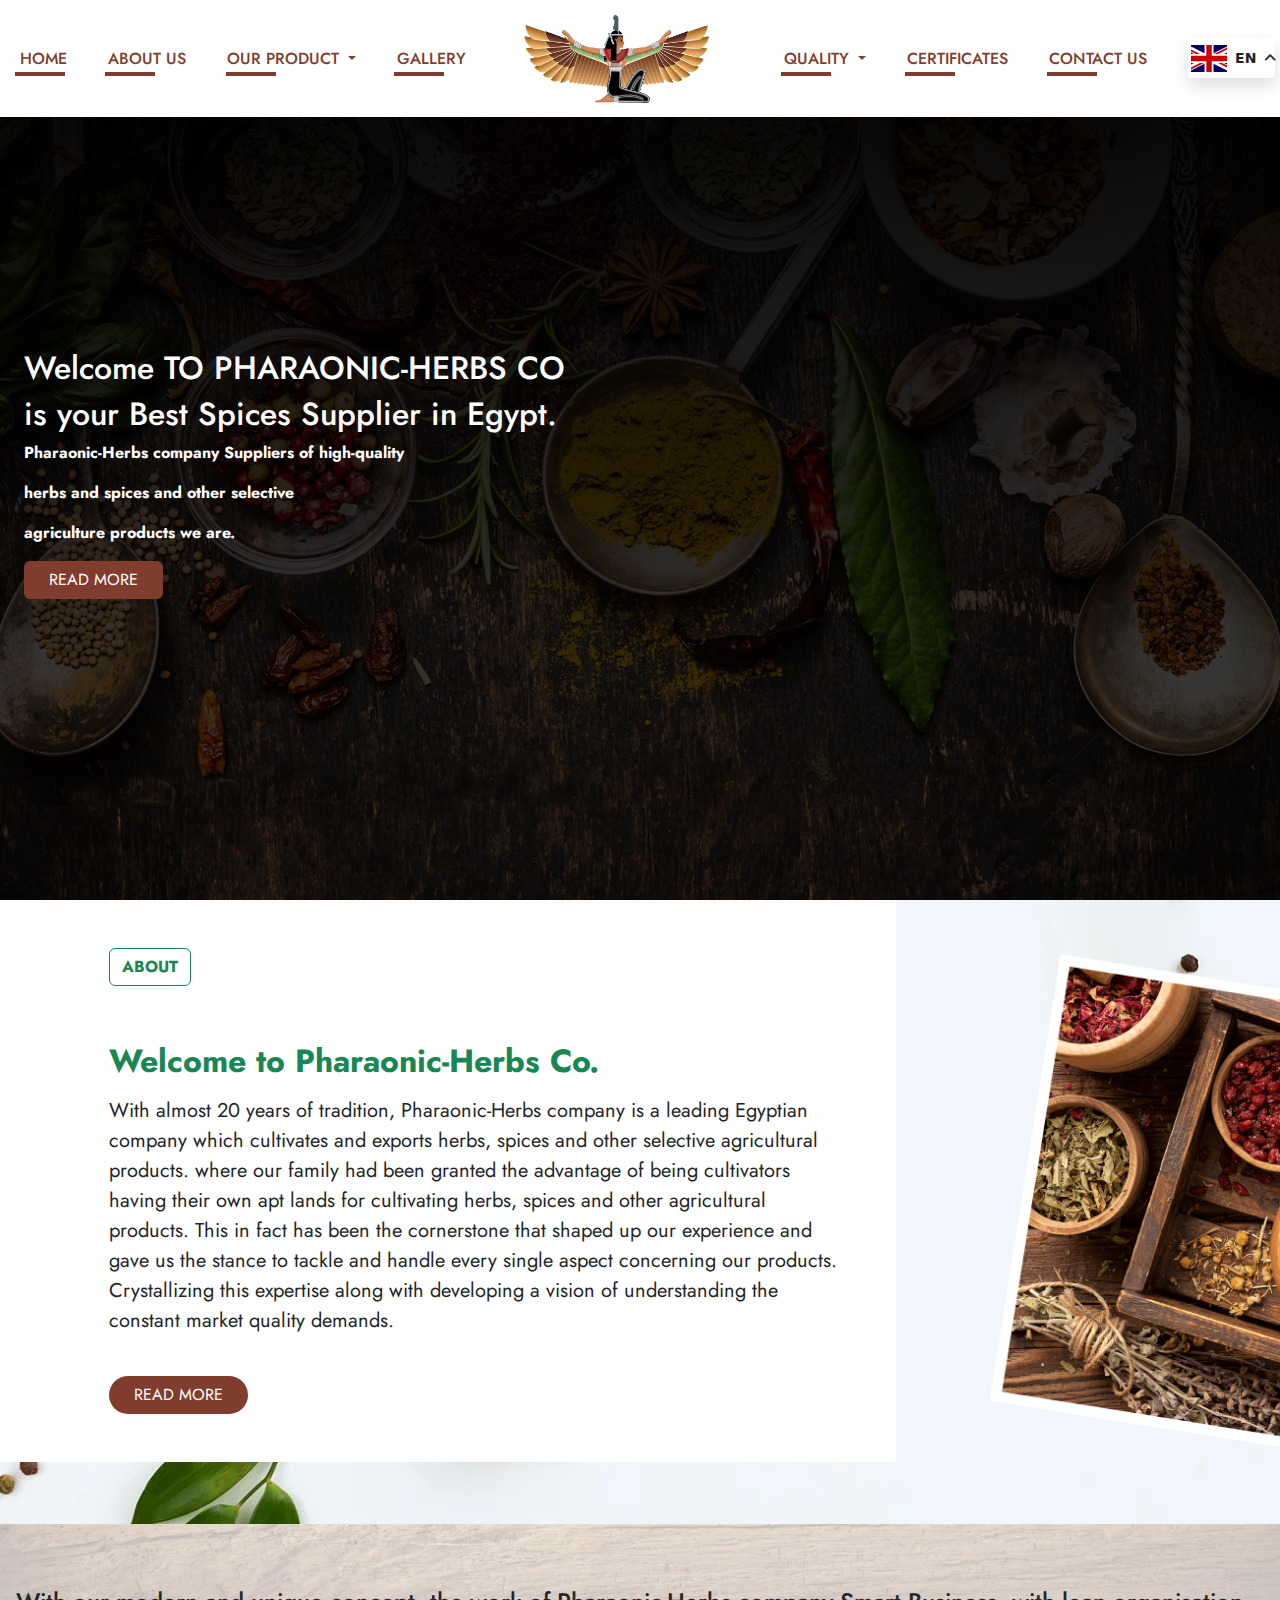
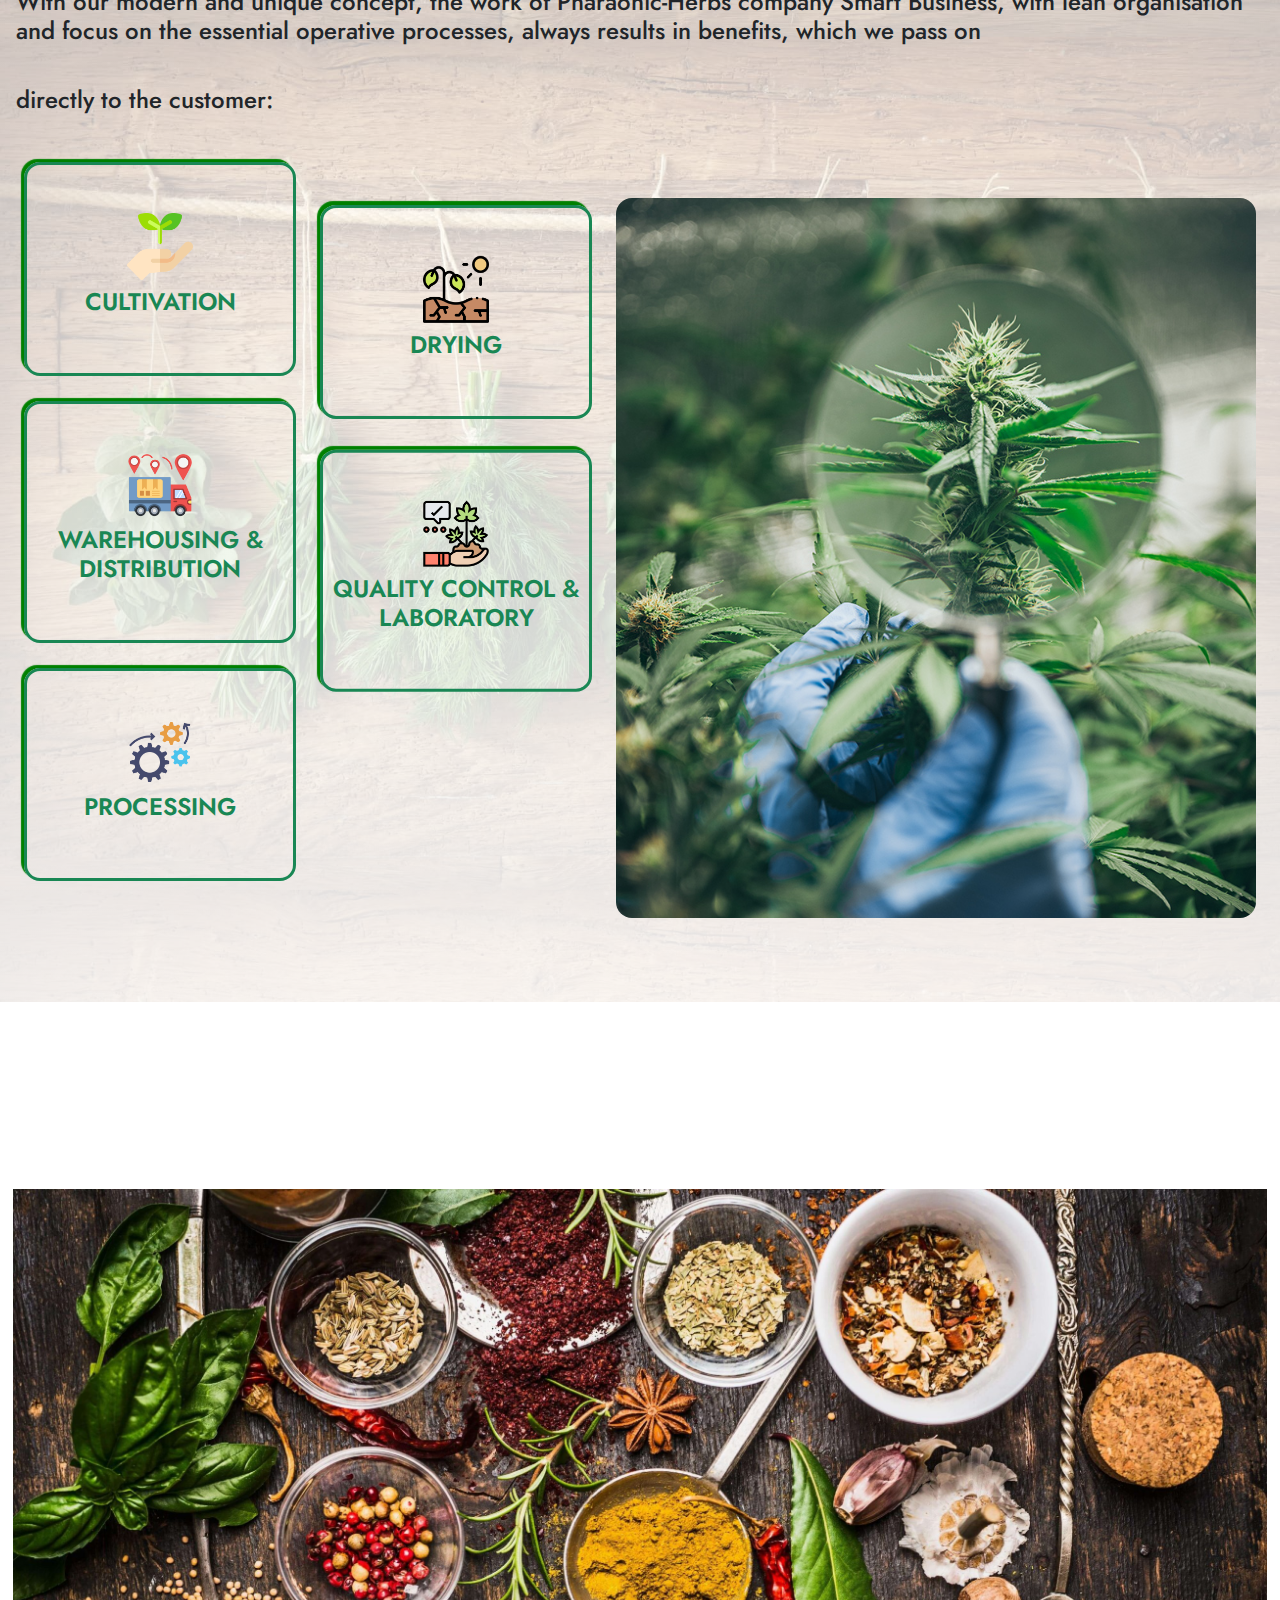
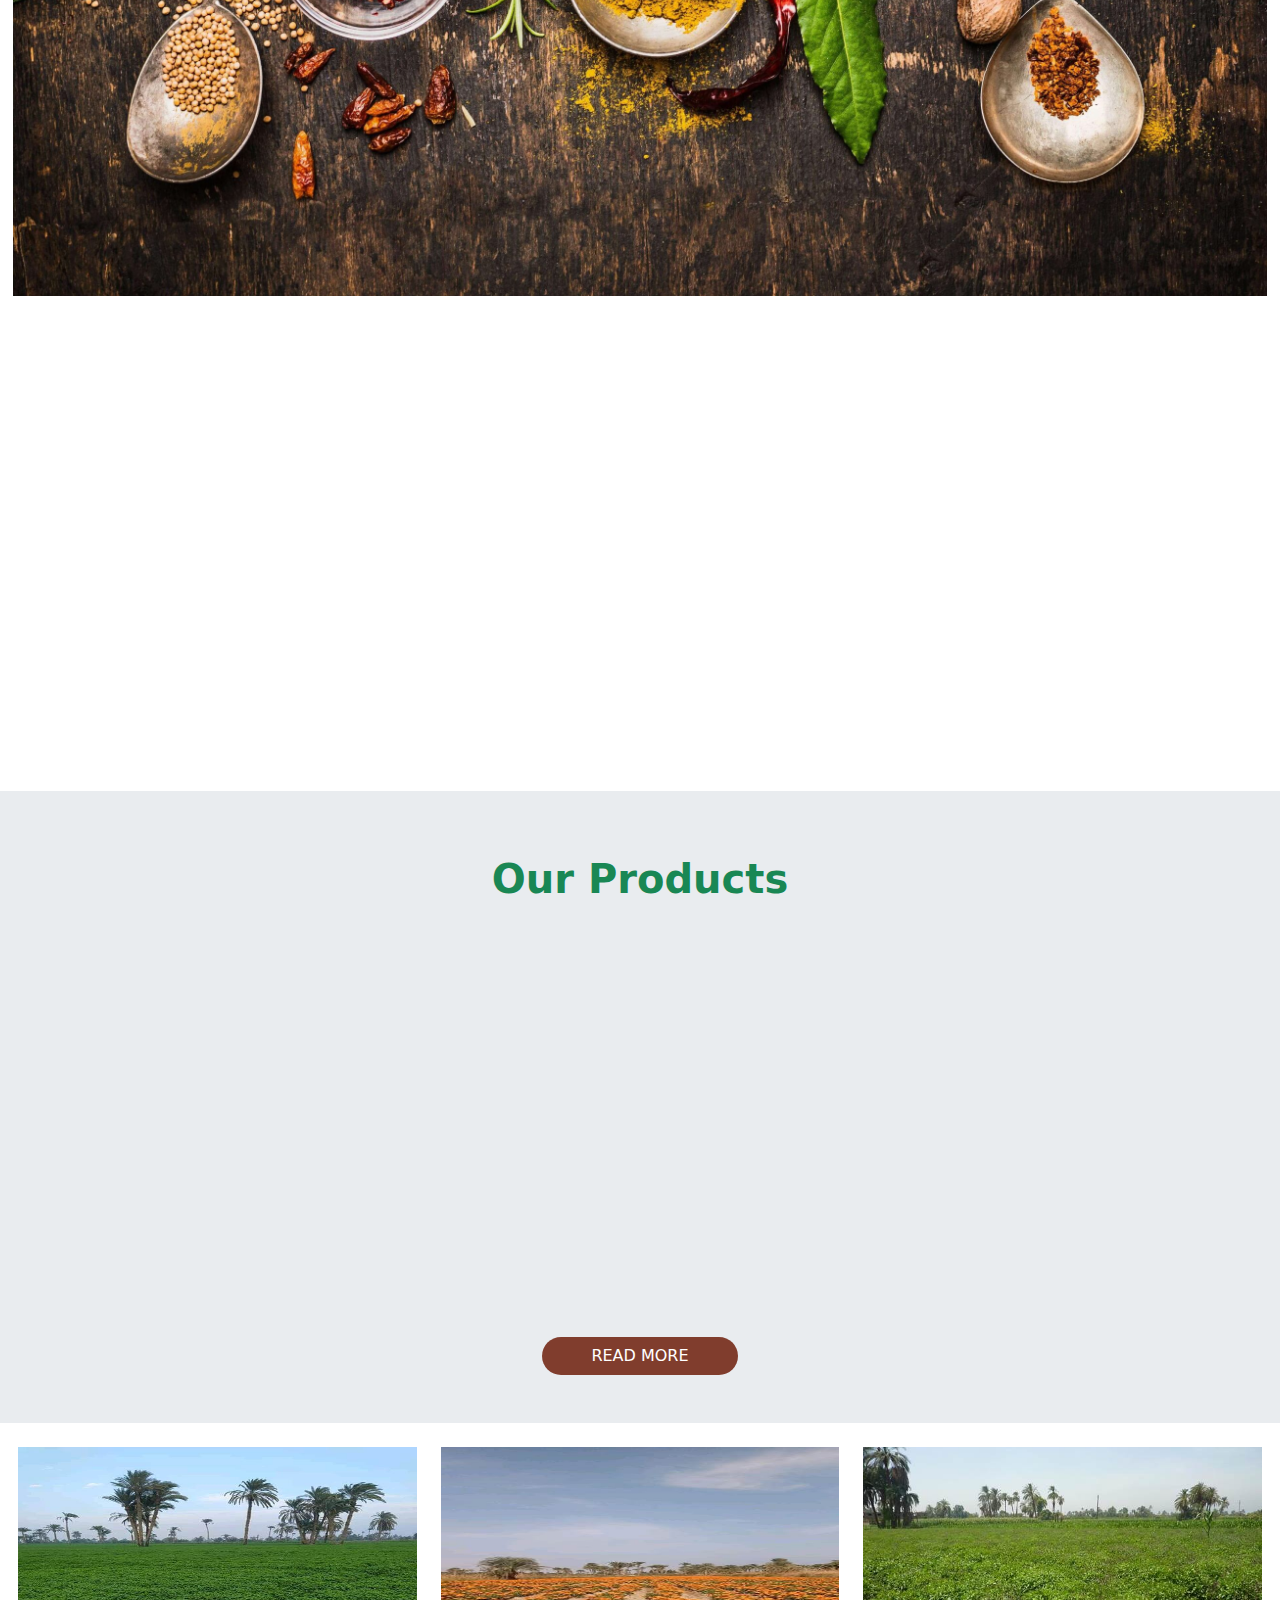
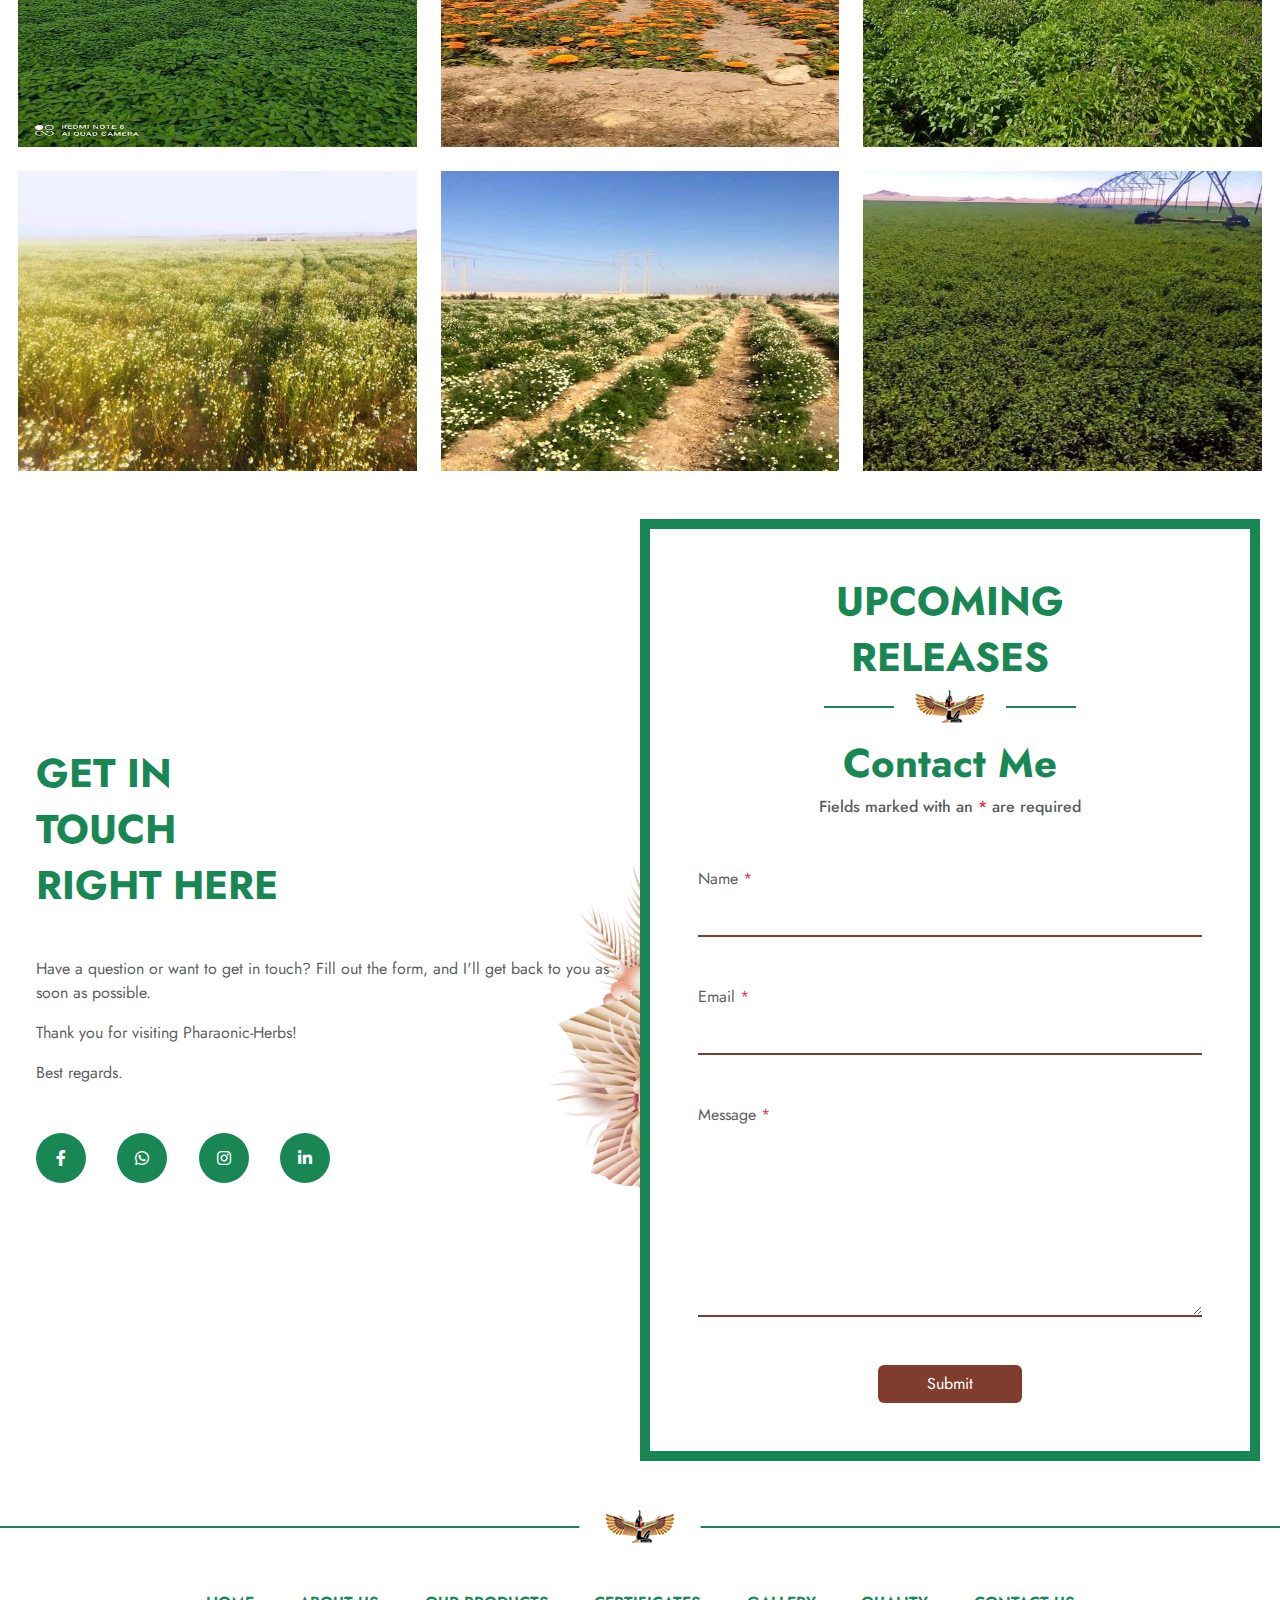
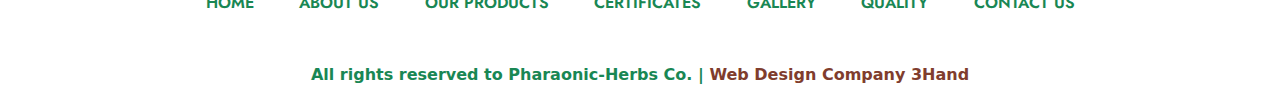
<file: index.html>
<!DOCTYPE html>
<html lang="en">

<head>
    <meta charset="UTF-8">
    <meta http-equiv="X-UA-Compatible" content="IE=edge">
    <meta name="viewport" content="width=device-width, initial-scale=1.0">
    <title>pharaonic-herbs</title>
    <link rel="stylesheet" href="css/bootstrap.min.css">
    <link rel="stylesheet" href="css/all.min.css">
    <link rel="stylesheet" href="css/style.css">
    <link rel="stylesheet" href="css/RWD.css">
    <link rel="stylesheet" href="css/animate.css">
    <link rel="website icon" type="png" href="images/logo-fav.png">
    <link rel="preconnect" href="https://fonts.googleapis.com">
    <link rel="preconnect" href="https://fonts.gstatic.com" crossorigin>
    <link href="https://fonts.googleapis.com/css2?family=Jost:ital,wght@0,100..900;1,100..900&display=swap"
        rel="stylesheet">
    <!-- <link rel="stylesheet" href="https://cdnjs.cloudflare.com/ajax/libs/animate.css/4.1.1/animate.min.css" /> -->

</head>

<body>


    <header id="home">

        <nav class="navbar bg-white fixed-top navbar-expand-lg">
            <div class="container-fluid">
                <!-- <div class="d-flex align-items-center justify-content-between w-100">
                    <img class="" src="images/logo-0-1.png" alt="">
                </div> -->
                <button class="navbar-toggler" type="button" data-bs-toggle="collapse"
                    data-bs-target="#navbarSupportedContent" aria-controls="navbarSupportedContent"
                    aria-expanded="false" aria-label="Toggle navigation">
                    <span class="navbar-toggler-icon"></span>
                </button>
                <div class="collapse py-1  navbar-collapse" id="navbarSupportedContent">
                    <ul class="navbar-nav h6 d-flex align-items-center justify-content-between w-100 mb-2 mb-lg-0">
                        <li class="nav-item">
                            <a class="nav-link" aria-current="page" href="#">HOME</a>
                        </li>
                        <li class="nav-item">
                            <a class="nav-link" href="about/about.html"> ABOUT US </a>
                        </li>

                        <li class="nav-item dropdown">
                            <a class="nav-link dropdown-toggle" href="ourProducts/ourProducts.html" role="button">
                                OUR PRODUCT
                            </a>
                            <ul class="dropdown-menu">
                                <li><a class="dropdown-item" href="#">Seeds</a></li>
                                <li><a class="dropdown-item" href="#">Herbs</a></li>
                                <li><a class="dropdown-item" href="#">Spices</a></li>
                            </ul>
                        </li>

                        <li class="nav-item">
                            <a class="nav-link" href="gallery/gallery.html"> GALLERY </a>
                        </li>

                        <li class=" text-center w-20">
                            <a class="navbar-brand" href="#">
                                <img class="w-75" src="images/logo-0-1.png" alt="">
                            </a>
                        </li>

                        <li class="nav-item dropdown">
                            <a class="nav-link dropdown-toggle" href="#" role="button" data-bs-toggle="dropdown"
                                aria-expanded="false">
                                QUALITY
                            </a>
                            <ul class="dropdown-menu">
                                <li><a class="dropdown-item" href="quality/FoodSafety.html">Food Safty</a></li>
                                <li><a class="dropdown-item" href="quality/QualityControl.html">Quality Control</a></li>
                                <li><a class="dropdown-item" href="quality/SamplingMethods.html">Sampling Methods</a>
                                </li>
                            </ul>
                        </li>

                        <li class="nav-item">
                            <a class="nav-link" href="certificate/certificate.html"> CERTIFICATES </a>
                        </li>

                        <li class="nav-item">
                            <a class="nav-link" href="contacts/contact.html"> CONTACT US </a>
                        </li>

                        <li class="p-2  country-list">
                            <div>
                                <button id="countryBtn"
                                    class="btn-sm shadow btn btn-white d-flex align-items-center justify-content-center fw-bold"
                                    href="#"><img src="images/en.svg" class="px-2 ms-1 w-75" alt="" srcset=""> EN <i
                                        class="fa-solid fa-angle-up p-2"></i></button>
                            </div>
                        </li>

                    </ul>
                </div>
            </div>
        </nav>

        <div class="home w-100 h-100 d-flex align-items-center">
            <!-- <h1 class="">An animated element</h1> -->
            <div class="custom-content wow bounceInLeft fw-bold p-4 mt-5 text-white">
                <h2>Welcome TO PHARAONIC-HERBS CO </h2>
                <h2>is your Best Spices Supplier in Egypt. </h2>
                <p>Pharaonic-Herbs company Suppliers of high-quality </p>
                <p>herbs and spices and other selective </p>
                <p>agriculture products we are. </p>
                <button class="btn btn-mainColor px-4"><a href="#about" class="nav-link text-white">READ
                        MORE</a></button>
            </div>
        </div>
    </header>

    <section id="about" class="py-5 position-relative">
        <div class="overflow-hidden">
            <div class="row custom-content">
                <div class="offset-1 col-md-7">
                    <div class="layer bg-white position-absolute"></div>
                    <div>
                        <p class="btn no-pointer2 mb-5 fw-bold btn-outline-success">ABOUT</p>
                        <h2 class="my-2 text-success fw-bolder">Welcome to Pharaonic-Herbs Co. </h2>
                        <p class="lead my-3 fw-normal">With almost 20 years of tradition, Pharaonic-Herbs company is a
                            leading Egyptian company which cultivates
                            and exports herbs, spices and other selective agricultural products. where our family had
                            been granted
                            the advantage of being cultivators having their own apt lands for cultivating herbs, spices
                            and other
                            agricultural products. This in fact has been the cornerstone that shaped up our experience
                            and gave us
                            the stance to tackle and handle every single aspect concerning our products. Crystallizing
                            this
                            expertise along with developing a vision of understanding the constant market quality
                            demands.
                        </p>
                        <button class="btn pointer mt-4 btn-mainColor rounded-5 px-4">READ MORE</button>

                    </div>
                </div>
                <div class="offset-1 col-md-3 overflow-hidden">
                    <img src="images/about-2.png" class="custom-width" alt="" srcset="">
                </div>
            </div>

        </div>
    </section>


    <section id="standard" class="py-5">
        <p class="custom-content h4 py-3 ps-3">With our modern and unique concept, the work of Pharaonic-Herbs company
            Smart Business, with lean
            organisation and focus on the essential operative processes, always results in benefits, which we pass on
        </p>
        <p class="custom-content h4 py-3 ps-3">directly to the customer:</p>
        <div class="d-flex pb-5">
            <div class="row gy-4 p-4 w-50">
                <div class="col-md-6 text-center bg-">
                    <div
                        class="border py-5 custom-shadow border-success border-3 rounded-4 w-100 d-flex align-items-center justify-content-center flex-column h- bg-">
                        <img src="images/cultivate.png" class="w-25" alt="">
                        <p class="text-success h4 my-2 custom-content fw-semibold">CULTIVATION</p>

                    </div>
                </div>
                <div class="col-md-6 shifted text-center bg-">
                    <div
                        class="border py-5 custom-shadow border-success border-3 rounded-4 w-100 d-flex align-items-center justify-content-center flex-column h- bg-">
                        <img src="images/soil.png" class="w-25" alt="">
                        <p class="text-success h4 my-2 custom-content fw-semibold">DRYING</p>

                    </div>
                </div>
                <div class="col-md-6 text-center bg-">
                    <div
                        class="border py-5 custom-shadow border-success border-3 rounded-4 w-100 d-flex align-items-center justify-content-center flex-column h- bg-">
                        <img src="images/distribution.png" class="w-25" alt="">
                        <p class="text-success h4 my-2 custom-content fw-semibold">WAREHOUSING & DISTRIBUTION
                        </p>

                    </div>
                </div>
                <div class="col-md-6 shifted text-center bg-">
                    <div
                        class="border py-5 custom-shadow border-success border-3 rounded-4 w-100 d-flex align-items-center justify-content-center flex-column h- bg-">
                        <img src="images/cannabis.png" class="w-25" alt="">
                        <p class="text-success h4 my-2 custom-content fw-semibold">QUALITY CONTROL & LABORATORY
                        </p>

                    </div>
                </div>
                <div class="col-md-6 text-center bg-">
                    <div
                        class="border py-5 custom-shadow border-success border-3 rounded-4 w-100 d-flex align-items-center justify-content-center flex-column h- bg-">
                        <img src="images/engineering.png" class="w-25" alt="">
                        <p class="text-success h4 my-2 custom-content fw-semibold">PROCESSING
                        </p>

                    </div>
                </div>

            </div>
            <div class="w-50 shifted-img my-4">
                <img class="w-100 rounded-4" src="images/grinder-a-lot-of-marijuana-fresh-buds-of-cannabis-7P5Q4NZ.jpg"
                    alt="">
            </div>
        </div>
    </section>

    <section id="quality">
        <div class="quality m-auto mb-5 position-relative">
            <div data-wow-delay="0.3s" class="quality-content wow bounceInLeft p-4 text-white position-absolute">
                <h2 class="my-4  fw-bold">Quality Control </h2>
                <p class="fw-semibold">Our quality control department is responsible to check all the raw and final
                    materials to be complied
                    with the company and specification sheet. </p>
                <p class="fw-semibold">From the moment our herbs are harvested to the time they arrive on our docks, we
                    monitor and log each
                    step to fulfil our promise of quality to our customers. From pre-ship sample screenings, to
                    comprehensive laboratory analysis, we complete a thorough program before selling our beautiful
                    botanical
                    products to you. </p>
                <button class="btn mt-4 btn-second-mainColor py-3 px-5 mt-5 rounded-5 px-4">READ MORE</button>

            </div>
        </div>
        <div data-wow-delay="0.5s" class="quality-items wow bounceInUp m-auto text-center my-5">
            <h2 class="py-4 fw-bold h1 text-success">Quality</h2>
            <div class="row text-white h4">
                <div class="col-md-4 pointer p-3">
                    <a href="quality/FoodSafety.html" class="text-decoration-none text-white">
                        <div class="bg-maincolor">
                            <p class="m-0 py-4">Food Safty</p>
                        </div>
                    </a>
                </div>
                <div class="col-md-4 pointer p-3">
                    <a href="quality/SamplingMethods.html" class="text-decoration-none text-white">
                        <div class="bg-maincolor">
                            <p class="m-0 py-4">Sampling methods</p>
                        </div>
                    </a>
                </div>
                <div class="col-md-4 pointer p-3">
                    <a href="quality/QualityControl.html" class="text-decoration-none text-white">
                        <div class="bg-maincolor">
                            <p class="m-0 py-4">Quality Control</p>
                        </div>
                    </a>
                </div>

            </div>
        </div>
    </section>

    <section id="ourProduct" class="bg-body-secondary pb-5">
        <div class="container pt-3 text-center">
            <h2 class="text-success fw-bold h1 my-5">Our Products </h2>
            <div class="row gx-3 overflow-hidden">
                <div class="col-md-4 wow fadeInLeftBig position-relative pointer">
                    <div class="">
                        <img class="w-100" src="images/spices-IMG.png" alt="">
                    </div>
                    <a href="ourProducts/spicy.html">
                        <div class=" position-absolute product-layer w-100 text-white main-font">
                            <div class="bg-success p-2 position-absolute w-100 bottom-0">
                                <p class="m-0 my-2">READ MORE</p>
                                <p class="m-0 h3 my-2">SPICES</p>
                            </div>
                        </div>
                    </a>
                </div>
                <div class="col-md-4 wow fadeInDownBig position-relative pointer">
                    <div class="">
                        <img class="w-100" src="images/HERBS-IMG.png" alt="">
                    </div>
                    <a href="ourProducts/herbs.html">
                        <div class=" position-absolute product-layer w-100 text-white main-font">
                            <div class="bg-success p-2 position-absolute w-100 bottom-0">
                                <p class="m-0 my-2">READ MORE</p>
                                <p class="m-0 h3 my-2">HERBS</p>
                            </div>
                        </div>
                    </a>
                </div>
                <div class="col-md-4 wow fadeInRightBig position-relative pointer">
                    <div class="">
                        <img class="w-100" src="images/SEEDS-IMG.png" alt="">
                    </div>
                    <a href="ourProducts/seeds.html">
                        <div class=" position-absolute product-layer w-100 text-white main-font">
                            <div class="bg-success p-2 position-absolute w-100 bottom-0">
                                <p class="m-0 my-2">READ MORE</p>
                                <p class="m-0 h3 my-2">SEEDS</p>
                            </div>
                        </div>
                    </a>
                </div>

            </div>
            <button class="btn mt-4 btn-mainColor rounded-5 px-5"><a href="ourProducts/ourProducts.html"
                    class="text-decoration-none text-white">READ MORE</a></button>
        </div>
    </section>

    <div class="row g-4 mb-5 img-product m-auto">
        <div class="col-md-4 pointer ">
            <div class="overflow-hidden">
                <img src="images/image047.jpg" class="w-100" alt="">
            </div>
        </div>
        <div class="col-md-4 pointer">
            <div class="overflow-hidden">
                <img src="images/image051.jpg" class="w-100" alt="">
            </div>
        </div>
        <div class="col-md-4 pointer">
            <div class="overflow-hidden">
                <img src="images/image052.jpg" class="w-100" alt="">
            </div>
        </div>
        <div class="col-md-4 pointer">
            <div class="overflow-hidden">
                <img src="images/image053.jpg" class="w-100" alt="">
            </div>
        </div>
        <div class="col-md-4 pointer">
            <div class="overflow-hidden">
                <img src="images/image054.jpg" class="w-100" alt="">
            </div>
        </div>
        <div class="col-md-4 pointer">
            <div class="overflow-hidden">
                <img src="images/3636.jpg" class="w-100" alt="">
            </div>
        </div>
    </div>

    <section id="contact">
        <div class="w-95 m-auto">
            <div class="row align-items-center main-font">
                <div class="col-md-6 p-3">
                    <div>
                        <h2 class="text-success fw-bold h1">GET IN</h2>
                        <h2 class="text-success fw-bold h1">TOUCH</h2>
                        <h2 class="text-success fw-bold h1 mb-5">RIGHT HERE</h2>
                        <p class="text-muted">Have a question or want to get in touch? Fill out the form, and I'll get
                            back to you as soon
                            as possible. </p>
                        <p class="text-muted">Thank you for visiting Pharaonic-Herbs! </p>
                        <p class="text-muted">Best regards. </p>
                        <div class="d-flex icons my-5 justify-content-between w-50">
                            <div
                                class="icon bg-success d-flex align-items-center justify-content-center text-white rounded-circle pointer">
                                <i class="fa-brands fa-facebook-f"></i>
                            </div>
                            <div
                                class="icon bg-success d-flex align-items-center justify-content-center text-white rounded-circle pointer">
                                <i class="fa-brands fa-whatsapp"></i>
                            </div>
                            <div
                                class="icon bg-success d-flex align-items-center justify-content-center text-white rounded-circle pointer">
                                <i class="fa-brands fa-instagram"></i>
                            </div>
                            <div
                                class="icon bg-success d-flex align-items-center justify-content-center text-white rounded-circle pointer">
                                <i class="fa-brands fa-linkedin-in"></i>
                            </div>
                        </div>
                    </div>
                </div>
                <div class="col-md-6 bg-white p-5 contact-us border-success bg-">
                    <div>
                        <div class="text-center">
                            <h2 class="text-success h1 fw-bold">UPCOMING</h2>
                            <h2 class="text-success h1 fw-bold">RELEASES</h2>
                            <div class="fav-footer-icon overflow-hidden w-50 m-auto">
                                <div>
                                    <p class="w-100 text-center position-relative"><img src="images/logo-fav.png"
                                            class="px-3" alt="">
                                    </p>
                                </div>
                            </div>
                            <h2 class="text-success h1 fw-bold">Contact Me</h2>
                            <p class="text-muted fw-medium">Fields marked with an <span class="text-danger">*</span> are
                                required</p>
                        </div>
                        <div class="form text-muted">
                            <div class="my-5">
                                <label class="form-label" for="">Name <span class="text-danger">*</span></label>
                                <input class="form-control" type="text">
                            </div>
                            <div class="my-5">
                                <label class="form-label" for="">Email <span class="text-danger">*</span></label>
                                <input class="form-control" type="email">
                            </div>
                            <div class="my-5">
                                <label class="form-label" for="">Message <span class="text-danger">*</span></label>
                                <textarea class="form-control" rows="7" name="" id=""></textarea>
                            </div>

                        </div>
                        <div class="text-center">
                            <button type="submit" class="btn btn-mainColor px-5">Submit</button>
                        </div>


                    </div>
                </div>
            </div>
        </div>
    </section>

    <footer class="mt-5 overflow-hidden">
        <div class="fav-footer-icon">
            <div>
                <p class="w-100 text-center position-relative"><img src="images/logo-fav.png" alt="">
                </p>
            </div>
        </div>

        <div class="fw-semibold my-5 w-75 m-auto d-flex justify-content-evenly main-font">
            <a href="#home">HOME</a>
            <a href="about/about.html">ABOUT US</a>
            <a href="ourProducts/ourProducts.html">OUR PRODUCTS</a>
            <a href="certificate/certificate.html">CERTIFICATES</a>
            <a href="gallery/gallery.html">GALLERY</a>
            <a href="">QUALITY</a>
            <a href="#contact">CONTACT US</a>
        </div>

        <p class="text-success fw-bold text-center">All rights reserved to Pharaonic-Herbs Co. | <span><a href="">Web
                    Design </a><a href="">Company 3Hand</a></span>
        </p>
    </footer>




    <!-- ....................................link JS............................................ -->
    <script src="js/bootstrap.bundle.min.js"></script>
    <script src="js/jquery-3.6.4.min.js"></script>
    <script src="js/main.js"></script>
    <script src="js/wow.min.js"></script>
    <script>
        new WOW().init();
    </script>
</body>

</html>
</file>
<file: css/RWD.css>
@media screen and (max-width : 592px) {
  #team .w-95{
    width: 85%;
  }

  #ourProductsPage .col-md-2{
    width: 50%;
    order: -2;
  }
  #ourProductsPage .second-order{
    order: 2;
  }
  #ourProductsPage .special-order{
    order: 2;
  }

  #about .col-md-7{
    width: 70%;
    margin: auto;
    text-align: center;
  }
  .quality-content {
    width: 70%;
    top: 70%;
    left:15%;
    text-align: center;
  }

  .quality-items{
    transform: translateY(450px);
  }
  
  #ourProduct{
    margin: 500px 0px 50px;
  }
  

}

@media screen and (min-width : 900px) and (max-width : 1400px) {
  #ourProductsPage .row {
    height: 100vh;
  }
}

@media screen and (max-width : 804px) {
  footer .main-font {
    flex-wrap: wrap;
  }

  .icons {
    width: 60% !important;
  }

  #ourProduct .row {
    width: 90%;
    margin: auto;
  }

  .nav-item::after {
    display: none;
  }

  .country-list {
    width: 25%;
  }
  #standard .shifted-img{
    display: none;
  }
  #standard .row{
    width: 75% !important;
    margin: auto;
  }
  .shifted{
    transform: translateY(0%);

  }
}
</file>
<file: css/style.css>
:root {
  /* --animate-duration: 1000ms; */
  /* --animate-delay: 0.9s; */
  scroll-behavior: smooth;
  --main-color: #803d2d;
  --main-hover-color: #a1aca9;
  --btn-hover-color: #b96b58;
  --main-font: "Jost", -apple-system, BlinkMacSystemFont, "Segoe UI", Roboto, Oxygen-Sans, Ubuntu, Cantarell, "Helvetica Neue", sans-serif;
}

.my-element {
  display: inline-block;
  margin: 0 0.5rem;
  animation: animate__bounceInLeft; 
  animation-duration: 2s;
}

.w-90 {
  width: 90%;
  margin: auto;
}

.w-95 {
  width: 95%;
  margin: auto;
}

.main-font {
  font-family: var(--main-font);
}

.main-color {
  color: var(--main-color);
}

.w-20 {
  width: 20%;
}

.nav-link {
  color: var(--main-color);
  transition: all 0.7s;
  font-family: var(--main-font);
}

.custom-content {
  font-family: var(--main-font);

}

.no-pointer {
  cursor: none;
}

.container-fluid img {
  width: 15%;
}

.pointer {
  cursor: pointer;
}

#home,
#contentPage {
  height: 100vh;
  background-image: linear-gradient(rgba(0, 0, 0, 1), rgba(0, 0, 0, 0.7)), url(../images/preparato-per-arrosto-3-scaled.jpg);
  background-position: center center;
  background-size: cover;
}

.nav-link:hover {
  color: var(--main-hover-color);
}

.country-list {
  width: 7%;
}

.btn-white,
.btn-white:hover {
  background: #fff;
}

.nav-item {
  position: relative;
}

.nav-item::after {
  content: '';
  background: var(--main-color);
  width: 50px;
  height: 10%;
  position: absolute;
  left: 5%;
  bottom: 0;
  transition: all 1s;
}

.nav-item:hover:after {
  background: var(--main-hover-color);
  width: 80%;
}

.btn-mainColor {
  background: var(--main-color);
  color: #fff;
  transition: all 0.7s;

}

.btn-second-mainColor {
  background: #e2856d;
  color: #fff;
  transition: all 0.7s;

}

.btn-mainColor:hover {
  background: var(--btn-hover-color);
}

.btn-second-mainColor:hover {
  background: #cc9b8f;
}

/* ................about.............. */

.custom-width {
  width: 140%;
}

.aim-right {
  border-left: solid 3px rgba(0, 0, 0, 0.15);
  transition: all 0.5s;
}

.aim-left {
  border-left: solid 3px rgba(0, 0, 0, 0.15);
  transition: all 0.5s;
}

.aim-right:hover {
  border-left: solid 3px rgba(0, 0, 0, 0.8);
}

#about {
  z-index: -2;
  background-image: url(../images/berecipes3-section-bg4.webp);
}

.choose-us-item {
  width: 100px;
  height: 100px;
}

.choose-us-items {
  background-color: #ebd0c9;
}

.layer {
  width: 70%;
  top: 0;
  left: 0;
  bottom: 10%;
  z-index: -1;
}

.custom-shadow {
  box-shadow: -3px -3px 1px 0px green;
  transition: all 0.5s;
}

.shifted {
  transform: translateY(20%);
}

.shifted-img {
  transform: translateY(5%);

}

#standard .col-md-6:hover .custom-shadow {
  box-shadow: -3px -3px 3px 2px green;

}

#standard {
  background-position: center center;
  background-size: contain;
  background-image: linear-gradient(rgba(255, 255, 255, 0.7), rgba(255, 255, 255, 0.9)), url(../images/organic-friendly-herbicides-pesticides-for-your-vegetable-garden.jpg);

}

/* ...............quality.............. */

.quality {
  height: 120vh;
  width: 98%;
  background-position: center center;
  background-size: contain;
  background-repeat: no-repeat;
  background-image: url(../images/preparato-per-arrosto-3-scaled.jpg);
}

.quality-items {
  width: 96%;

}

.bg-maincolor {
  background-color: var(--main-color);
  transition: all 0.7s;
}

.quality-items .col-md-4:hover .bg-maincolor {
  background-color: #e2856d;
}

.quality-content {
  background-color: var(--main-color);
  font-family: var(--main-font);
  width: 60%;
  top: 50%;
  right: 0;
}

.quality-items {
  background-image: url(../images/whee.png);
  background-position: start center;
  background-size: contain;
  background-repeat: no-repeat;
}

.product-layer {
  top: 0;
  left: 0;
  right: 0;
  bottom: 0;
  background-color: rgba(0, 0, 0, 0.6);
  opacity: 0;
  transition: all 0.7s;
}

#ourProduct .col-md-4:hover .product-layer {
  opacity: 1;
}

.img-product {
  width: 99%;
}

.img-product img {
  height: 300px;
  overflow: hidden;
  transition: all 0.7s;

}

.img-product img:hover {
  transform: scale(1.18);
}

/* ..........gallery............. */
.gallery,
.gallery img {
  width: 300px;
  height: 300px;
}

.gallery:hover img {
  transform: scale(1.15);
}

.gallery img {
  transition: all 0.7s;
}

#sliderLayer {
  background-color: rgba(0, 0, 0, 0.8);
  position: fixed;
  top: 0%;
  left: 0%;
  bottom: 0%;
  right: 0%;
  z-index: 9999;
}



/* ..........product............. */
#ourProductsPage .col-md-2 h2 {
  font-size: 5rem;
}

.seed-item .overflow-hidden:hover img {
  transform: scale(1.12);
}

.seed-item img {
  transition: all 0.5s;
}

.seed-info .pointer:hover,
.seed-info a:hover {
  text-decoration: underline !important;
}

/* ..........contact............. */
.icon {
  width: 50px;
  height: 50px;
}

.icon i {
  transition: all 0.5s;
}

.icon:hover i {
  transform: scale(1.25);
}

.contact-us {
  border: 10px solid;
}

.form-control {
  border: none;
  border-radius: 0;
  border-bottom: var(--main-color) solid 2px;
}

.form-control:focus {
  color: #000;
  border-color: var(--main-color);
  box-shadow: none;
}

#contact {
  background-position: center center;
  background-size: contain;
  background-repeat: no-repeat;
  background-image: url(../images/wedding3-section-bg5.webp);
}


.fav-footer-icon p::after {
  content: '';
  width: 100%;
  height: 2px;
  background-color: #198754;
  position: absolute;
  top: 50%;
  transform: translateX(2%);
}

.fav-footer-icon p::before {
  content: '';
  width: 100%;
  height: 2px;
  background-color: #198754;
  position: absolute;
  top: 50%;
  transform: translateX(-102%);
}

footer a {
  color: #198754;
  text-decoration: none;
}

footer a:hover {
  color: #66c99a;
  transition: all 0.7s;
}

footer span a {
  color: var(--main-color);
}

footer span a:hover {
  text-decoration-line: underline;
  color: var(--main-color);
}
</file>
